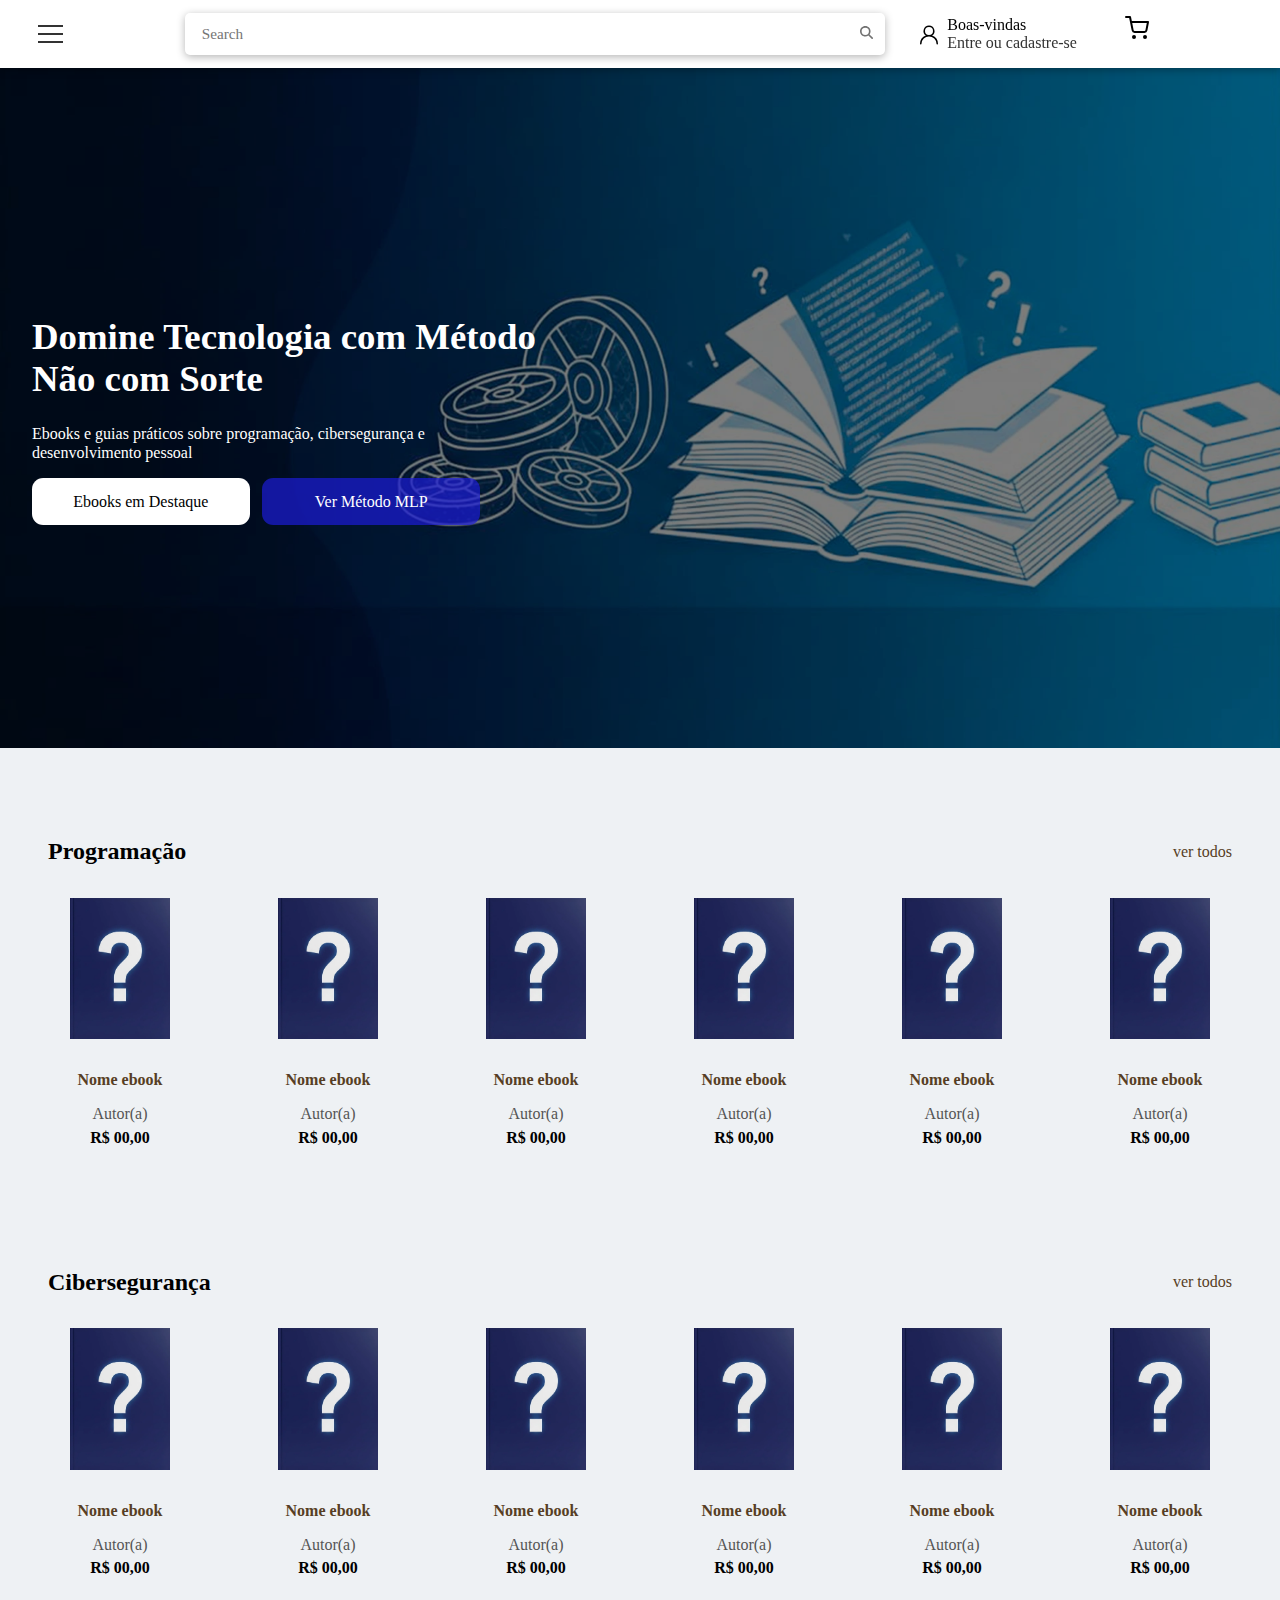
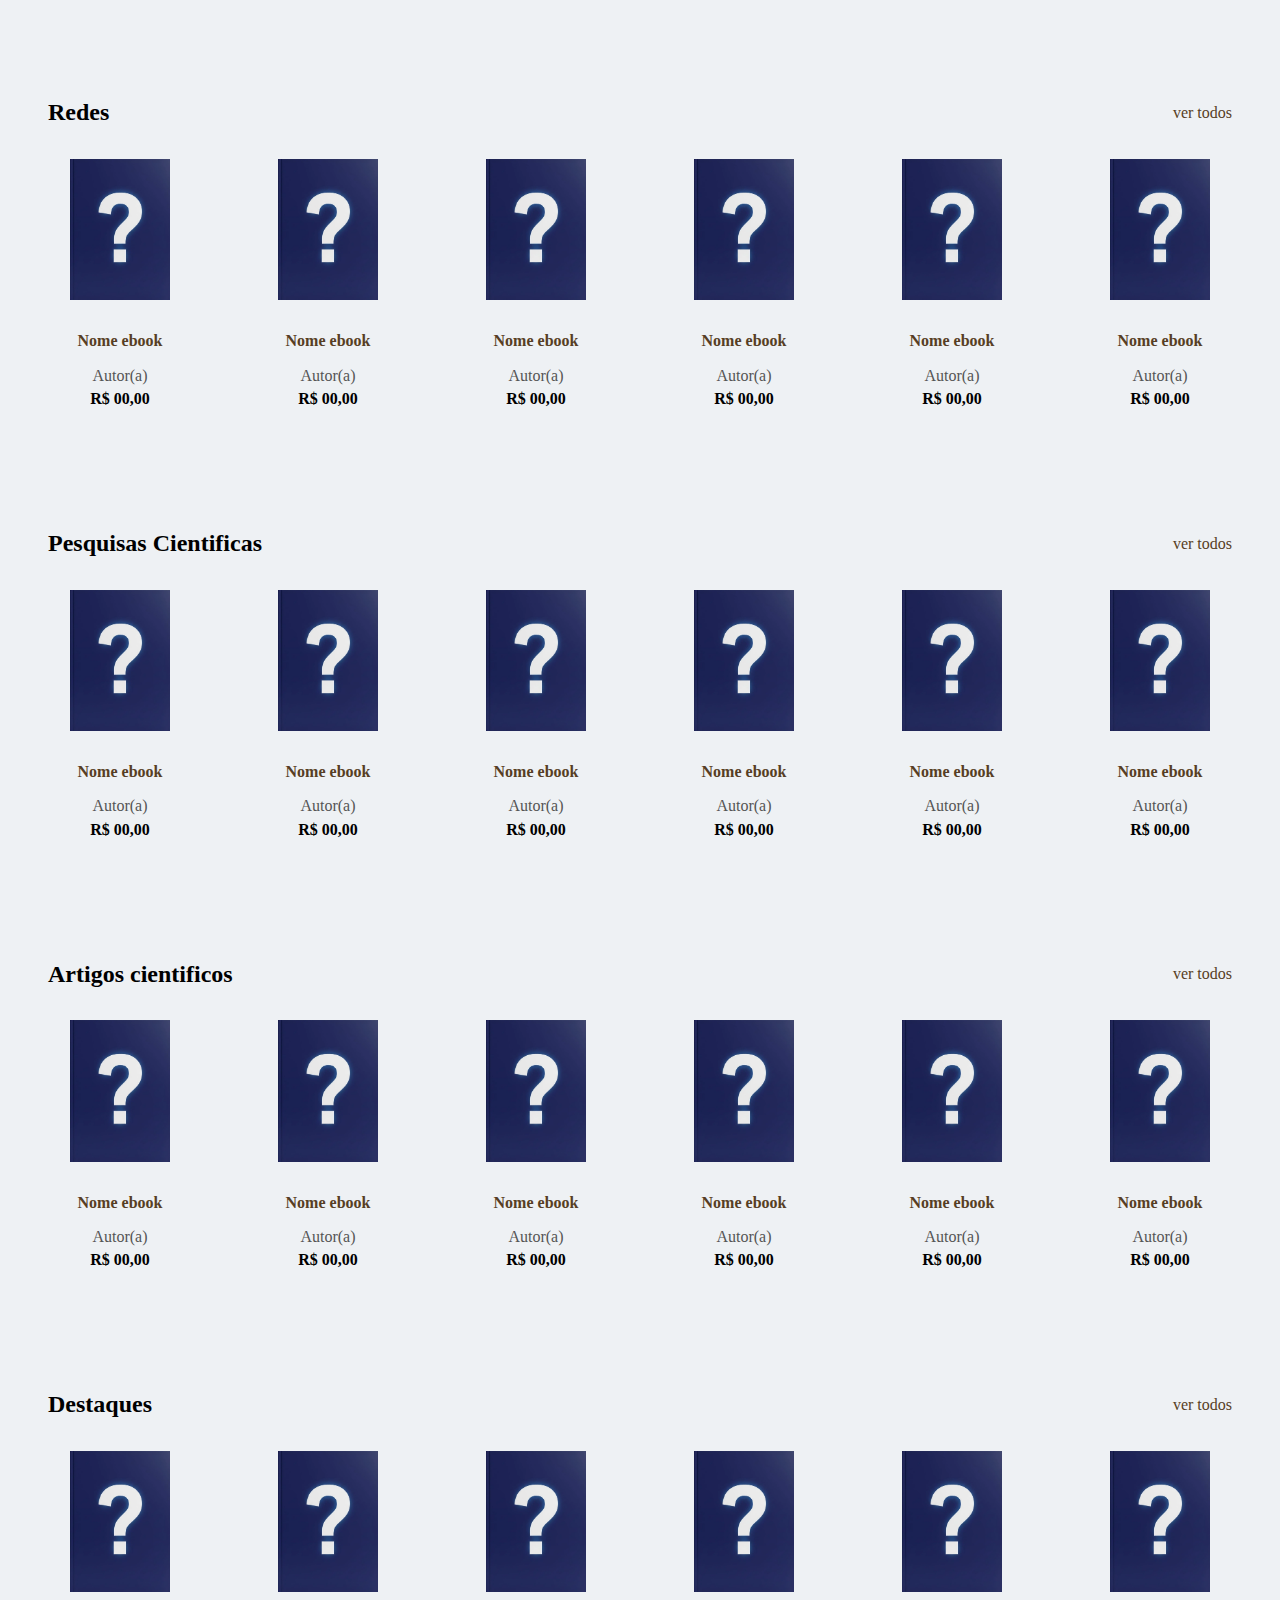
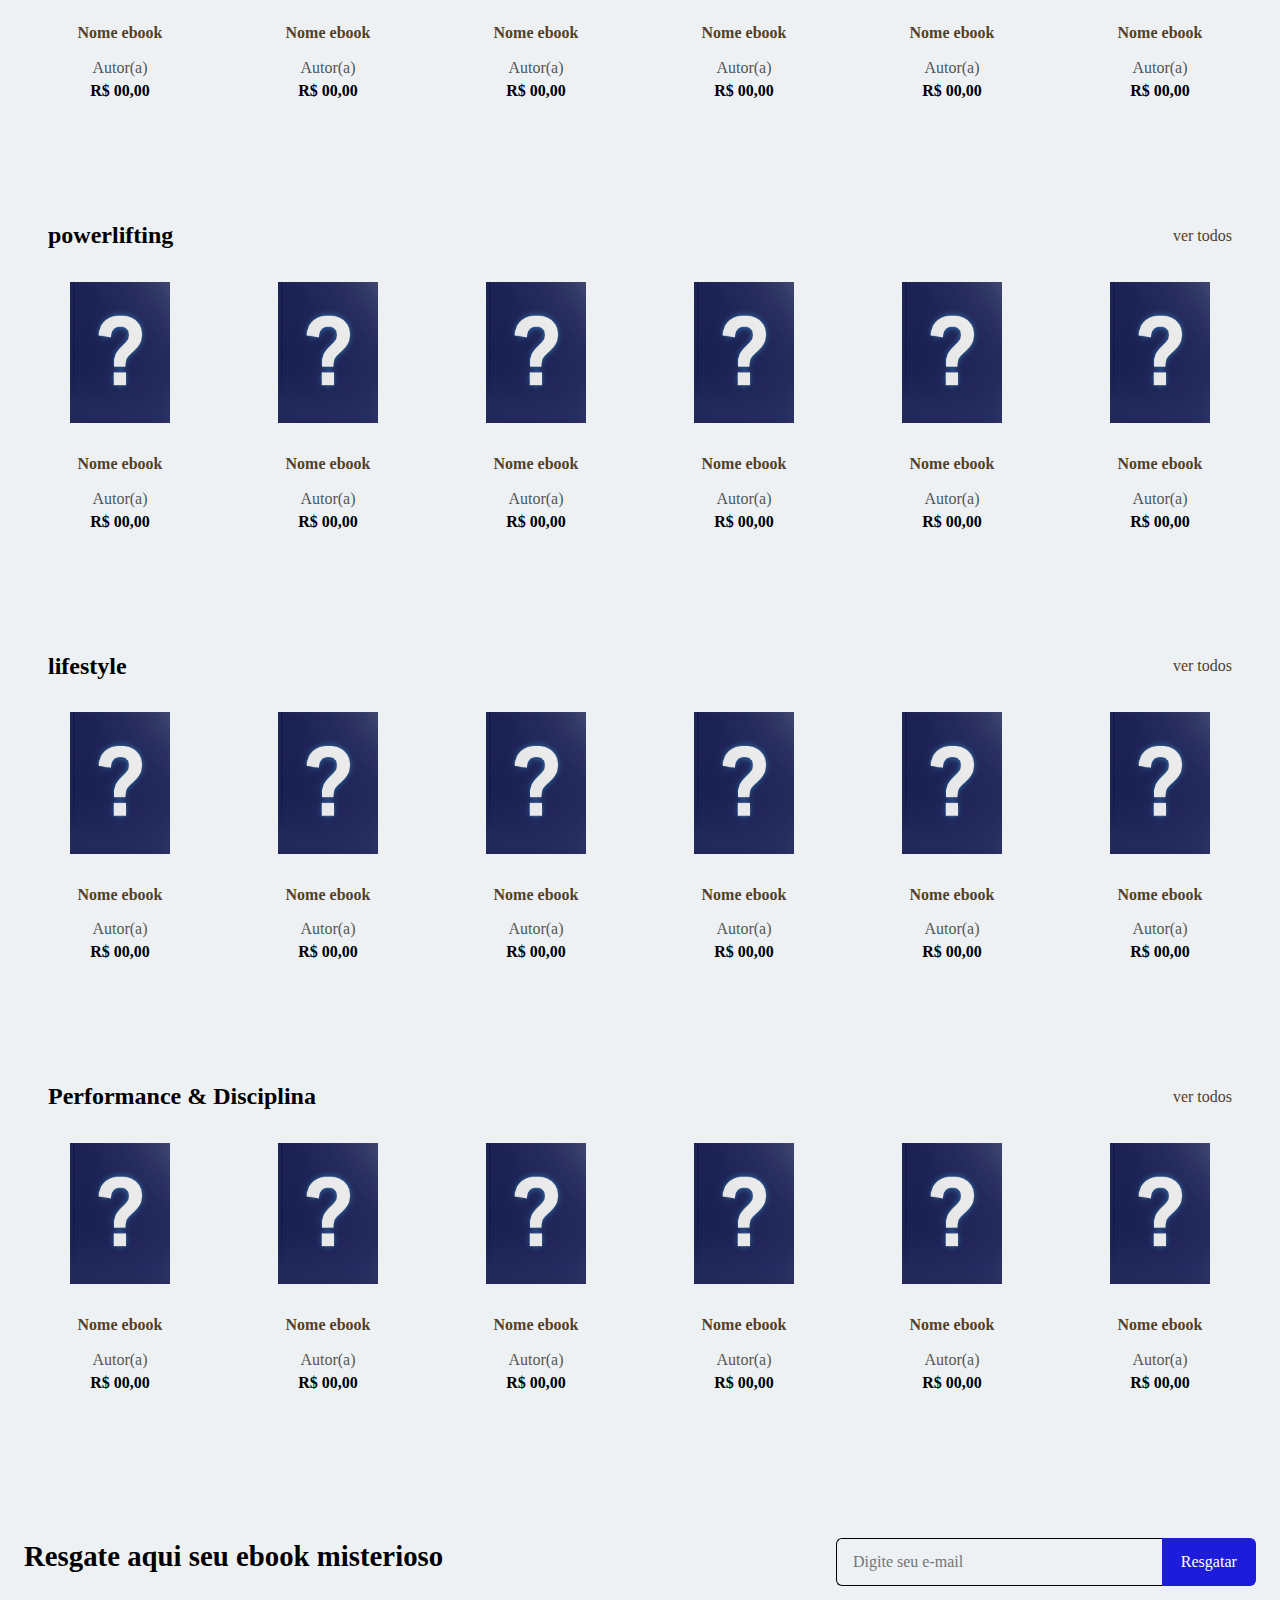
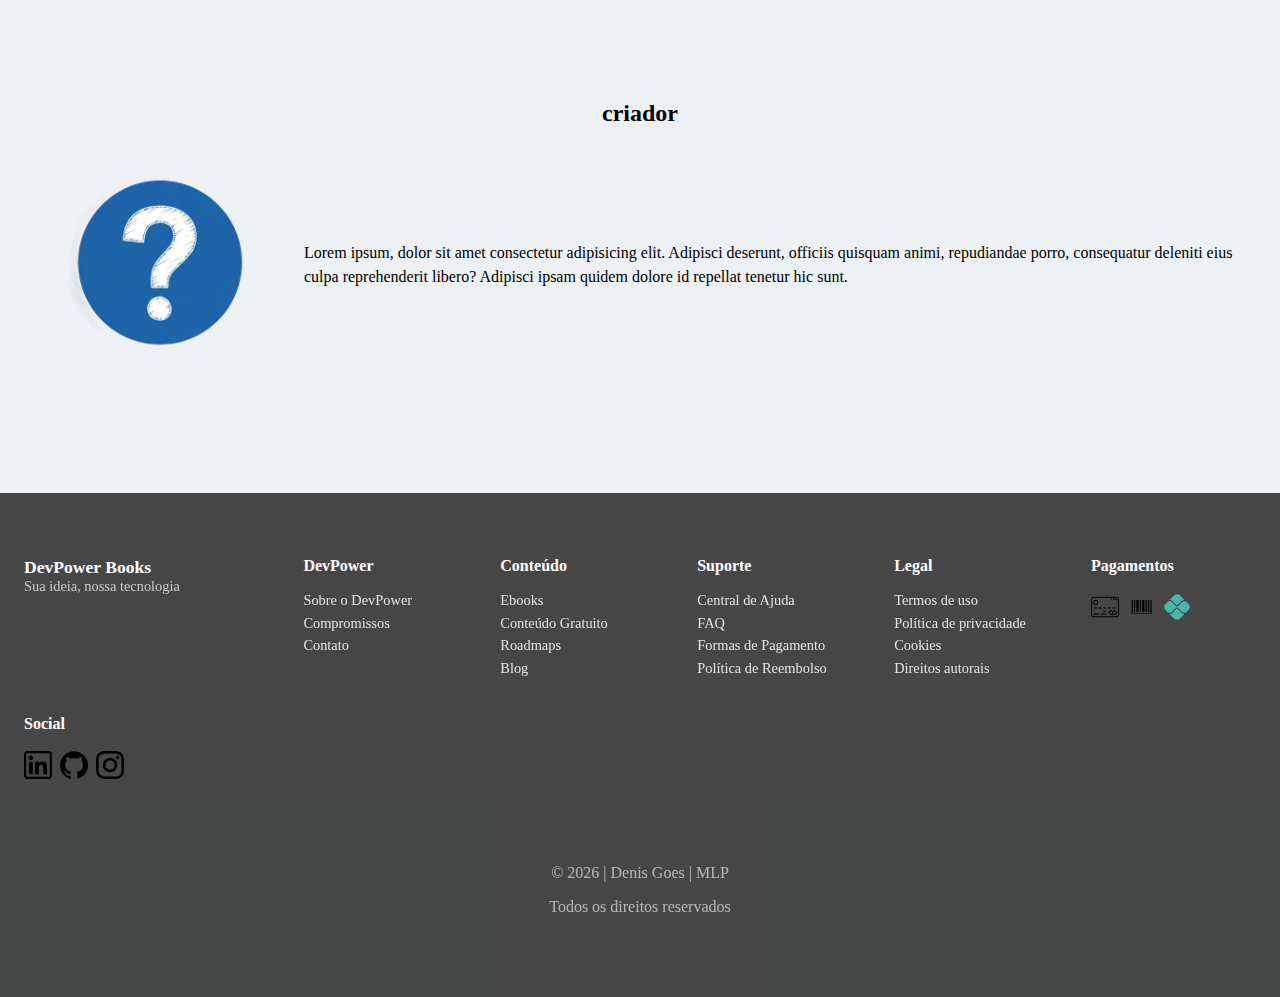
<file: index.html>
<!doctype html>
<html lang="pt-br">
  <head>
    <meta charset="UTF-8" />
    <meta name="viewport" content="width=device-width, initial-scale=1.0" />
    <title>Denis Goes | MLP</title>
    <link rel="stylesheet" href="/src/css/reset.css" />
    <link rel="stylesheet" href="/src/css/root.css" />
    <link rel="stylesheet" href="/src/css/base.css" />
    <link rel="stylesheet" href="/src/css/layout.css" />
    <link rel="stylesheet" href="/src/css/components/inputs.css" />
    <link rel="stylesheet" href="/src/css/components/menu.css" />
    <link rel="shortcut icon" href="/src/img/favi.ico" type="image/x-icon" />
  </head>
  <body>
    <header>
      <nav class="navegation-contain">
        <div class="left">
          <!-- Menu hamburguer From Uiverse.io by ahmedyasserdev -->
          <input id="burger-checkbox" type="checkbox" />
          <label class="burger" for="burger-checkbox">
            <span></span>
            <span></span>
            <span></span>
          </label>

          <!-- <img class="img-logo" src="src/img/logo.webp" alt=""> -->
        </div>
        <!-- From Uiverse.io by Shaidend -->
        <div class="center-group">
          <div class="InputContainer">
            <input
              placeholder="Search"
              id="input-pesquisa"
              class="input-pesquisa"
              name="text"
              type="text"
            />
            <label class="labelforsearch" for="input">
              <svg class="searchIcon" viewBox="0 0 512 512">
                <path
                  d="M416 208c0 45.9-14.9 88.3-40 122.7L502.6 457.4c12.5 12.5 12.5 32.8 0 45.3s-32.8 12.5-45.3 0L330.7 376c-34.4 25.2-76.8 40-122.7 40C93.1 416 0 322.9 0 208S93.1 0 208 0S416 93.1 416 208zM208 352a144 144 0 1 0 0-288 144 144 0 1 0 0 288z"
                ></path>
              </svg>
            </label>
          </div>
          <div class="right">
            <div class="button-container">
              <button class="button-search">
                <svg
                  xmlns="http://www.w3.org/2000/svg"
                  width="1em"
                  height="1em"
                  aria-hidden="true"
                  viewbox="0 0 24 24"
                  stroke-width="2"
                  fill="none"
                  stroke="currentColor"
                  class="icon"
                >
                  <path
                    d="M21 21l-6-6m2-5a7 7 0 11-14 0 7 7 0 0114 0z"
                    stroke-linejoin="round"
                    stroke-linecap="round"
                  ></path>
                </svg>
              </button>
              <button class="button-profile">
                <svg
                  xmlns="http://www.w3.org/2000/svg"
                  width="1em"
                  height="1em"
                  viewbox="0 0 24 24"
                  stroke-width="0"
                  fill="currentColor"
                  stroke="currentColor"
                  class="icon"
                >
                  <path
                    d="M12 2.5a5.5 5.5 0 0 1 3.096 10.047 9.005 9.005 0 0 1 5.9 8.181.75.75 0 1 1-1.499.044 7.5 7.5 0 0 0-14.993 0 .75.75 0 0 1-1.5-.045 9.005 9.005 0 0 1 5.9-8.18A5.5 5.5 0 0 1 12 2.5ZM8 8a4 4 0 1 0 8 0 4 4 0 0 0-8 0Z"
                  ></path>
                </svg>

                <div class="user-info">
                  <span>Boas-vindas</span>
                  <a href="/src/pages/login.html">Entre ou cadastre-se</a>
                </div>
              </button>
              <a href="/src/pages/carrinho.html">
                <button class="button-cart">
                  <svg
                    xmlns="http://www.w3.org/2000/svg"
                    width="1em"
                    height="1em"
                    stroke-linejoin="round"
                    stroke-linecap="round"
                    viewbox="0 0 24 24"
                    stroke-width="2"
                    fill="none"
                    stroke="currentColor"
                    class="icon"
                  >
                    <circle r="1" cy="21" cx="9"></circle>
                    <circle r="1" cy="21" cx="20"></circle>
                    <path
                      d="M1 1h4l2.68 13.39a2 2 0 0 0 2 1.61h9.72a2 2 0 0 0 2-1.61L23 6H6"
                    ></path>
                  </svg>
                </button>
              </a>
              <!-- From Uiverse.io by sudhucodes -->
            </div>
          </div>
        </div>
      </nav>
    </header>
    <main>
      <section class="hero-section">
        <picture>
          <source
            srcset="/src/img/hero-banner-desktop.webp"
            media="(min-width: 1025px)"
          />
          <source
            srcset="/src/img/hero-banner-tablet.webp"
            media="(min-width: 768px) and (max-width: 1024px)"
          />
          <img src="/src/img/hero-banner-mobile.webp" alt="Banner Hero" />
        </picture>

        <div class="contain-hero">
          <h1>
            Domine Tecnologia com Método <br />
            Não com Sorte
          </h1>
          <p>
            Ebooks e guias práticos sobre programação, cibersegurança e
            desenvolvimento pessoal
          </p>
          <div class="container-button">
            <button class="btn-contain-hero-um">Ebooks em Destaque</button>
            <button class="btn-contain-hero-dois">Ver Método MLP</button>
          </div>
        </div>
      </section>

      <section class="programacao-books" id="">
        <div class="header-books">
          <h2>Programação</h2>
          <a class="ver-todos" href="/src/pages/programacao.html">ver todos</a>
        </div>

        <div class="contain-ebooks">
          <!-- Card do ebook -->
          <div class="ebook-card">
            <!-- capa do livro -->
            <a href="/src/pages/ebook.html">
              <img
                class="ebooks-img"
                src="/src/img/ebook-misterioso.webp"
                alt="Capa do ebook"
              />
            </a>

            <div class="description-books">
              <a href="/src/pages/ebook.html" class="ebook-title">
                <h3>Nome ebook</h3>
              </a>
              <a href="/src/pages/autor.html" class="ebook-autor">Autor(a)</a>
              <p class="ebook-preco">R$ 00,00</p>
            </div>
          </div>
          <div class="ebook-card">
            <!-- capa do livro -->
            <a href="/src/pages/ebook.html">
              <img
                class="ebooks-img"
                src="/src/img/ebook-misterioso.webp"
                alt="Capa do ebook"
              />
            </a>
            <div class="description-books">
              <a href="/src/pages/ebook.html" class="ebook-title">
                <h3>Nome ebook</h3>
              </a>
              <a href="/src/pages/autor.html" class="ebook-autor">Autor(a)</a>
              <p class="ebook-preco">R$ 00,00</p>
            </div>
          </div>
          <div class="ebook-card">
            <!-- capa do livro -->
            <a href="/src/pages/ebook.html">
              <img
                class="ebooks-img"
                src="/src/img/ebook-misterioso.webp"
                alt="Capa do ebook"
              />
            </a>

            <div class="description-books">
              <a href="/src/pages/ebook.html" class="ebook-title">
                <h3>Nome ebook</h3>
              </a>
              <a href="/src/pages/autor.html" class="ebook-autor">Autor(a)</a>
              <p class="ebook-preco">R$ 00,00</p>
            </div>
          </div>
          <div class="ebook-card">
            <!-- capa do livro -->
            <a href="/src/pages/ebook.html">
              <img
                class="ebooks-img"
                src="/src/img/ebook-misterioso.webp"
                alt="Capa do ebook"
              />
            </a>

            <div class="description-books">
              <a href="/src/pages/ebook.html" class="ebook-title">
                <h3>Nome ebook</h3>
              </a>
              <a href="/src/pages/autor.html" class="ebook-autor">Autor(a)</a>
              <p class="ebook-preco">R$ 00,00</p>
            </div>
          </div>
          <div class="ebook-card">
            <!-- capa do livro -->
            <a href="/src/pages/ebook.html">
              <img
                class="ebooks-img"
                src="/src/img/ebook-misterioso.webp"
                alt="Capa do ebook"
              />
            </a>

            <div class="description-books">
              <a href="/src/pages/ebook.html" class="ebook-title">
                <h3>Nome ebook</h3>
              </a>
              <a href="/src/pages/autor.html" class="ebook-autor">Autor(a)</a>
              <p class="ebook-preco">R$ 00,00</p>
            </div>
          </div>
          <div class="ebook-card">
            <!-- capa do livro -->
            <a href="/src/pages/ebook.html">
              <img
                class="ebooks-img"
                src="/src/img/ebook-misterioso.webp"
                alt="Capa do ebook"
              />
            </a>

            <div class="description-books">
              <a href="/src/pages/ebook.html" class="ebook-title">
                <h3>Nome ebook</h3>
              </a>
              <a href="/src/pages/autor.html" class="ebook-autor">Autor(a)</a>
              <p class="ebook-preco">R$ 00,00</p>
            </div>
          </div>
        </div>
      </section>

      <section class="ciberseguranca-books secao" id="Programacao">
        <div class="header-books">
          <h2>Cibersegurança</h2>
          <a class="ver-todos" href="">ver todos</a>
        </div>

        <div class="contain-ebooks">
          <!-- Card do ebook -->
          <div class="ebook-card">
            <!-- capa do livro -->
            <a href="/src/pages/ebook.html">
              <img
                class="ebooks-img"
                src="/src/img/ebook-misterioso.webp"
                alt="Capa do ebook"
              />
            </a>

            <div class="description-books">
              <a href="/src/pages/ebook.html" class="ebook-title">
                <h3>Nome ebook</h3>
              </a>
              <a href="/src/pages/autor.html" class="ebook-autor">Autor(a)</a>
              <p class="ebook-preco">R$ 00,00</p>
            </div>
          </div>
          <div class="ebook-card">
            <!-- capa do livro -->
            <a href="/src/pages/ebook.html">
              <img
                class="ebooks-img"
                src="/src/img/ebook-misterioso.webp"
                alt="Capa do ebook"
              />
            </a>

            <div class="description-books">
              <a href="/src/pages/ebook.html" class="ebook-title">
                <h3>Nome ebook</h3>
              </a>
              <a href="/src/pages/autor.html" class="ebook-autor">Autor(a)</a>
              <p class="ebook-preco">R$ 00,00</p>
            </div>
          </div>
          <div class="ebook-card">
            <!-- capa do livro -->
            <a href="/src/pages/ebook.html">
              <img
                class="ebooks-img"
                src="/src/img/ebook-misterioso.webp"
                alt="Capa do ebook"
              />
            </a>

            <div class="description-books">
              <a href="/src/pages/ebook.html" class="ebook-title">
                <h3>Nome ebook</h3>
              </a>
              <a href="/src/pages/autor.html" class="ebook-autor">Autor(a)</a>
              <p class="ebook-preco">R$ 00,00</p>
            </div>
          </div>
          <div class="ebook-card">
            <!-- capa do livro -->
            <a href="/src/pages/ebook.html">
              <img
                class="ebooks-img"
                src="/src/img/ebook-misterioso.webp"
                alt="Capa do ebook"
              />
            </a>

            <div class="description-books">
              <a href="/src/pages/ebook.html" class="ebook-title">
                <h3>Nome ebook</h3>
              </a>
              <a href="/src/pages/autor.html" class="ebook-autor">Autor(a)</a>
              <p class="ebook-preco">R$ 00,00</p>
            </div>
          </div>
          <div class="ebook-card">
            <!-- capa do livro -->
            <a href="/src/pages/ebook.html">
              <img
                class="ebooks-img"
                src="/src/img/ebook-misterioso.webp"
                alt="Capa do ebook"
              />
            </a>

            <div class="description-books">
              <a href="/src/pages/ebook.html" class="ebook-title">
                <h3>Nome ebook</h3>
              </a>
              <a href="/src/pages/autor.html" class="ebook-autor">Autor(a)</a>
              <p class="ebook-preco">R$ 00,00</p>
            </div>
          </div>
          <div class="ebook-card">
            <!-- capa do livro -->
            <a href="/src/pages/ebook.html">
              <img
                class="ebooks-img"
                src="/src/img/ebook-misterioso.webp"
                alt="Capa do ebook"
              />
            </a>

            <div class="description-books">
              <a href="/src/pages/ebook.html" class="ebook-title">
                <h3>Nome ebook</h3>
              </a>
              <a href="/src/pages/autor.html" class="ebook-autor">Autor(a)</a>
              <p class="ebook-preco">R$ 00,00</p>
            </div>
          </div>
        </div>
      </section>

      <section class="redes-books secao" id="powerlifting">
        <div class="header-books">
          <h2>Redes</h2>
          <a class="ver-todos" href="">ver todos</a>
        </div>

        <div class="contain-ebooks">
          <!-- Card do ebook -->
          <div class="ebook-card">
            <!-- capa do livro -->
            <a href="/src/pages/ebook.html">
              <img
                class="ebooks-img"
                src="/src/img/ebook-misterioso.webp"
                alt="Capa do ebook"
              />
            </a>

            <div class="description-books">
              <a href="/src/pages/ebook.html" class="ebook-title">
                <h3>Nome ebook</h3>
              </a>
              <a href="/src/pages/autor.html" class="ebook-autor">Autor(a)</a>
              <p class="ebook-preco">R$ 00,00</p>
            </div>
          </div>
          <div class="ebook-card">
            <!-- capa do livro -->
            <a href="/src/pages/ebook.html">
              <img
                class="ebooks-img"
                src="/src/img/ebook-misterioso.webp"
                alt="Capa do ebook"
              />
            </a>

            <div class="description-books">
              <a href="/src/pages/ebook.html" class="ebook-title">
                <h3>Nome ebook</h3>
              </a>
              <a href="/src/pages/autor.html" class="ebook-autor">Autor(a)</a>
              <p class="ebook-preco">R$ 00,00</p>
            </div>
          </div>
          <div class="ebook-card">
            <!-- capa do livro -->
            <a href="/src/pages/ebook.html">
              <img
                class="ebooks-img"
                src="/src/img/ebook-misterioso.webp"
                alt="Capa do ebook"
              />
            </a>

            <div class="description-books">
              <a href="/src/pages/ebook.html" class="ebook-title">
                <h3>Nome ebook</h3>
              </a>
              <a href="/src/pages/autor.html" class="ebook-autor">Autor(a)</a>
              <p class="ebook-preco">R$ 00,00</p>
            </div>
          </div>
          <div class="ebook-card">
            <!-- capa do livro -->
            <a href="/src/pages/ebook.html">
              <img
                class="ebooks-img"
                src="/src/img/ebook-misterioso.webp"
                alt="Capa do ebook"
              />
            </a>

            <div class="description-books">
              <a href="/src/pages/ebook.html" class="ebook-title">
                <h3>Nome ebook</h3>
              </a>
              <a href="/src/pages/autor.html" class="ebook-autor">Autor(a)</a>
              <p class="ebook-preco">R$ 00,00</p>
            </div>
          </div>
          <div class="ebook-card">
            <!-- capa do livro -->
            <a href="/src/pages/ebook.html">
              <img
                class="ebooks-img"
                src="/src/img/ebook-misterioso.webp"
                alt="Capa do ebook"
              />
            </a>

            <div class="description-books">
              <a href="/src/pages/ebook.html" class="ebook-title">
                <h3>Nome ebook</h3>
              </a>
              <a href="/src/pages/autor.html" class="ebook-autor">Autor(a)</a>
              <p class="ebook-preco">R$ 00,00</p>
            </div>
          </div>
          <div class="ebook-card">
            <!-- capa do livro -->
            <a href="/src/pages/ebook.html">
              <img
                class="ebooks-img"
                src="/src/img/ebook-misterioso.webp"
                alt="Capa do ebook"
              />
            </a>

            <div class="description-books">
              <a href="/src/pages/ebook.html" class="ebook-title">
                <h3>Nome ebook</h3>
              </a>
              <a href="/src/pages/autor.html" class="ebook-autor">Autor(a)</a>
              <p class="ebook-preco">R$ 00,00</p>
            </div>
          </div>
        </div>
      </section>

      <section class="pesquisas-books secao" id="lifestyle">
        <div class="header-books">
          <h2>Pesquisas Cientificas</h2>
          <a class="ver-todos" href="">ver todos</a>
        </div>

        <div class="contain-ebooks">
          <!-- Card do ebook -->
          <div class="ebook-card">
            <!-- capa do livro -->
            <a href="/src/pages/ebook.html">
              <img
                class="ebooks-img"
                src="/src/img/ebook-misterioso.webp"
                alt="Capa do ebook"
              />
            </a>

            <div class="description-books">
              <a href="/src/pages/ebook.html" class="ebook-title">
                <h3>Nome ebook</h3>
              </a>
              <a href="/src/pages/autor.html" class="ebook-autor">Autor(a)</a>
              <p class="ebook-preco">R$ 00,00</p>
            </div>
          </div>
          <div class="ebook-card">
            <!-- capa do livro -->
            <a href="/src/pages/ebook.html">
              <img
                class="ebooks-img"
                src="/src/img/ebook-misterioso.webp"
                alt="Capa do ebook"
              />
            </a>

            <div class="description-books">
              <a href="/src/pages/ebook.html" class="ebook-title">
                <h3>Nome ebook</h3>
              </a>
              <a href="/src/pages/autor.html" class="ebook-autor">Autor(a)</a>
              <p class="ebook-preco">R$ 00,00</p>
            </div>
          </div>
          <div class="ebook-card">
            <!-- capa do livro -->
            <a href="/src/pages/ebook.html">
              <img
                class="ebooks-img"
                src="/src/img/ebook-misterioso.webp"
                alt="Capa do ebook"
              />
            </a>

            <div class="description-books">
              <a href="/src/pages/ebook.html" class="ebook-title">
                <h3>Nome ebook</h3>
              </a>
              <a href="/src/pages/autor.html" class="ebook-autor">Autor(a)</a>
              <p class="ebook-preco">R$ 00,00</p>
            </div>
          </div>
          <div class="ebook-card">
            <!-- capa do livro -->
            <a href="/src/pages/ebook.html">
              <img
                class="ebooks-img"
                src="/src/img/ebook-misterioso.webp"
                alt="Capa do ebook"
              />
            </a>

            <div class="description-books">
              <a href="/src/pages/ebook.html" class="ebook-title">
                <h3>Nome ebook</h3>
              </a>
              <a href="/src/pages/autor.html" class="ebook-autor">Autor(a)</a>
              <p class="ebook-preco">R$ 00,00</p>
            </div>
          </div>
          <div class="ebook-card">
            <!-- capa do livro -->
            <a href="/src/pages/ebook.html">
              <img
                class="ebooks-img"
                src="/src/img/ebook-misterioso.webp"
                alt="Capa do ebook"
              />
            </a>

            <div class="description-books">
              <a href="/src/pages/ebook.html" class="ebook-title">
                <h3>Nome ebook</h3>
              </a>
              <a href="/src/pages/autor.html" class="ebook-autor">Autor(a)</a>
              <p class="ebook-preco">R$ 00,00</p>
            </div>
          </div>
          <div class="ebook-card">
            <!-- capa do livro -->
            <a href="/src/pages/ebook.html">
              <img
                class="ebooks-img"
                src="/src/img/ebook-misterioso.webp"
                alt="Capa do ebook"
              />
            </a>

            <div class="description-books">
              <a href="/src/pages/ebook.html" class="ebook-title">
                <h3>Nome ebook</h3>
              </a>
              <a href="/src/pages/autor.html" class="ebook-autor">Autor(a)</a>
              <p class="ebook-preco">R$ 00,00</p>
            </div>
          </div>
        </div>
      </section>

      <section class="artigos-books secao" id="pesquisas-artigos">
        <div class="header-books">
          <h2>Artigos cientificos</h2>
          <a class="ver-todos" href="">ver todos</a>
        </div>

        <div class="contain-ebooks">
          <!-- Card do ebook -->
          <div class="ebook-card">
            <!-- capa do livro -->
            <a href="/src/pages/ebook.html">
              <img
                class="ebooks-img"
                src="/src/img/ebook-misterioso.webp"
                alt="Capa do ebook"
              />
            </a>

            <div class="description-books">
              <a href="/src/pages/ebook.html" class="ebook-title">
                <h3>Nome ebook</h3>
              </a>
              <a href="/src/pages/autor.html" class="ebook-autor">Autor(a)</a>
              <p class="ebook-preco">R$ 00,00</p>
            </div>
          </div>
          <div class="ebook-card">
            <!-- capa do livro -->
            <a href="/src/pages/ebook.html">
              <img
                class="ebooks-img"
                src="/src/img/ebook-misterioso.webp"
                alt="Capa do ebook"
              />
            </a>

            <div class="description-books">
              <a href="/src/pages/ebook.html" class="ebook-title">
                <h3>Nome ebook</h3>
              </a>
              <a href="/src/pages/autor.html" class="ebook-autor">Autor(a)</a>
              <p class="ebook-preco">R$ 00,00</p>
            </div>
          </div>
          <div class="ebook-card">
            <!-- capa do livro -->
            <a href="/src/pages/ebook.html">
              <img
                class="ebooks-img"
                src="/src/img/ebook-misterioso.webp"
                alt="Capa do ebook"
              />
            </a>

            <div class="description-books">
              <a href="/src/pages/ebook.html" class="ebook-title">
                <h3>Nome ebook</h3>
              </a>
              <a href="/src/pages/autor.html" class="ebook-autor">Autor(a)</a>
              <p class="ebook-preco">R$ 00,00</p>
            </div>
          </div>
          <div class="ebook-card">
            <!-- capa do livro -->
            <a href="/src/pages/ebook.html">
              <img
                class="ebooks-img"
                src="/src/img/ebook-misterioso.webp"
                alt="Capa do ebook"
              />
            </a>

            <div class="description-books">
              <a href="/src/pages/ebook.html" class="ebook-title">
                <h3>Nome ebook</h3>
              </a>
              <a href="/src/pages/autor.html" class="ebook-autor">Autor(a)</a>
              <p class="ebook-preco">R$ 00,00</p>
            </div>
          </div>
          <div class="ebook-card">
            <!-- capa do livro -->
            <a href="/src/pages/ebook.html">
              <img
                class="ebooks-img"
                src="/src/img/ebook-misterioso.webp"
                alt="Capa do ebook"
              />
            </a>

            <div class="description-books">
              <a href="/src/pages/ebook.html" class="ebook-title">
                <h3>Nome ebook</h3>
              </a>
              <a href="/src/pages/autor.html" class="ebook-autor">Autor(a)</a>
              <p class="ebook-preco">R$ 00,00</p>
            </div>
          </div>
          <div class="ebook-card">
            <!-- capa do livro -->
            <a href="/src/pages/ebook.html">
              <img
                class="ebooks-img"
                src="/src/img/ebook-misterioso.webp"
                alt="Capa do ebook"
              />
            </a>

            <div class="description-books">
              <a href="/src/pages/ebook.html" class="ebook-title">
                <h3>Nome ebook</h3>
              </a>
              <a href="/src/pages/autor.html" class="ebook-autor">Autor(a)</a>
              <p class="ebook-preco">R$ 00,00</p>
            </div>
          </div>
        </div>
      </section>
      <section class="destaques-books">
        <div class="header-books">
          <h2>Destaques</h2>
          <a class="ver-todos" href="">ver todos</a>
        </div>

        <div class="contain-ebooks">
          <!-- Card do ebook -->
          <div class="ebook-card">
            <!-- capa do livro -->
            <a href="/src/pages/ebook.html">
              <img
                class="ebooks-img"
                src="/src/img/ebook-misterioso.webp"
                alt="Capa do ebook"
              />
            </a>

            <div class="description-books">
              <a href="/src/pages/ebook.html" class="ebook-title">
                <h3>Nome ebook</h3>
              </a>
              <a href="/src/pages/autor.html" class="ebook-autor">Autor(a)</a>
              <p class="ebook-preco">R$ 00,00</p>
            </div>
          </div>
          <div class="ebook-card">
            <!-- capa do livro -->
            <a href="/src/pages/ebook.html">
              <img
                class="ebooks-img"
                src="/src/img/ebook-misterioso.webp"
                alt="Capa do ebook"
              />
            </a>

            <div class="description-books">
              <a href="/src/pages/ebook.html" class="ebook-title">
                <h3>Nome ebook</h3>
              </a>
              <a href="/src/pages/autor.html" class="ebook-autor">Autor(a)</a>
              <p class="ebook-preco">R$ 00,00</p>
            </div>
          </div>
          <div class="ebook-card">
            <!-- capa do livro -->
            <a href="/src/pages/ebook.html">
              <img
                class="ebooks-img"
                src="/src/img/ebook-misterioso.webp"
                alt="Capa do ebook"
              />
            </a>

            <div class="description-books">
              <a href="/src/pages/ebook.html" class="ebook-title">
                <h3>Nome ebook</h3>
              </a>
              <a href="/src/pages/autor.html" class="ebook-autor">Autor(a)</a>
              <p class="ebook-preco">R$ 00,00</p>
            </div>
          </div>
          <div class="ebook-card">
            <!-- capa do livro -->
            <a href="/src/pages/ebook.html">
              <img
                class="ebooks-img"
                src="/src/img/ebook-misterioso.webp"
                alt="Capa do ebook"
              />
            </a>

            <div class="description-books">
              <a href="/src/pages/ebook.html" class="ebook-title">
                <h3>Nome ebook</h3>
              </a>
              <a href="/src/pages/autor.html" class="ebook-autor">Autor(a)</a>
              <p class="ebook-preco">R$ 00,00</p>
            </div>
          </div>
          <div class="ebook-card">
            <!-- capa do livro -->
            <a href="/src/pages/ebook.html">
              <img
                class="ebooks-img"
                src="/src/img/ebook-misterioso.webp"
                alt="Capa do ebook"
              />
            </a>

            <div class="description-books">
              <a href="/src/pages/ebook.html" class="ebook-title">
                <h3>Nome ebook</h3>
              </a>
              <a href="/src/pages/autor.html" class="ebook-autor">Autor(a)</a>
              <p class="ebook-preco">R$ 00,00</p>
            </div>
          </div>
          <div class="ebook-card">
            <!-- capa do livro -->
            <a href="/src/pages/ebook.html">
              <img
                class="ebooks-img"
                src="/src/img/ebook-misterioso.webp"
                alt="Capa do ebook"
              />
            </a>

            <div class="description-books">
              <a href="/src/pages/ebook.html" class="ebook-title">
                <h3>Nome ebook</h3>
              </a>
              <a href="/src/pages/autor.html" class="ebook-autor">Autor(a)</a>
              <p class="ebook-preco">R$ 00,00</p>
            </div>
          </div>
        </div>
      </section>
      <section class="lifestyle-books">
        <div class="header-books">
          <h2>powerlifting</h2>
          <a class="ver-todos" href="">ver todos</a>
        </div>

        <div class="contain-ebooks">
          <!-- Card do ebook -->
          <div class="ebook-card">
            <!-- capa do livro -->
            <a href="/src/pages/ebook.html">
              <img
                class="ebooks-img"
                src="/src/img/ebook-misterioso.webp"
                alt="Capa do ebook"
              />
            </a>

            <div class="description-books">
              <a href="/src/pages/ebook.html" class="ebook-title">
                <h3>Nome ebook</h3>
              </a>
              <a href="/src/pages/autor.html" class="ebook-autor">Autor(a)</a>
              <p class="ebook-preco">R$ 00,00</p>
            </div>
          </div>
          <div class="ebook-card">
            <!-- capa do livro -->
            <a href="/src/pages/ebook.html">
              <img
                class="ebooks-img"
                src="/src/img/ebook-misterioso.webp"
                alt="Capa do ebook"
              />
            </a>

            <div class="description-books">
              <a href="/src/pages/ebook.html" class="ebook-title">
                <h3>Nome ebook</h3>
              </a>
              <a href="/src/pages/autor.html" class="ebook-autor">Autor(a)</a>
              <p class="ebook-preco">R$ 00,00</p>
            </div>
          </div>
          <div class="ebook-card">
            <!-- capa do livro -->
            <a href="/src/pages/ebook.html">
              <img
                class="ebooks-img"
                src="/src/img/ebook-misterioso.webp"
                alt="Capa do ebook"
              />
            </a>

            <div class="description-books">
              <a href="/src/pages/ebook.html" class="ebook-title">
                <h3>Nome ebook</h3>
              </a>
              <a href="/src/pages/autor.html" class="ebook-autor">Autor(a)</a>
              <p class="ebook-preco">R$ 00,00</p>
            </div>
          </div>
          <div class="ebook-card">
            <!-- capa do livro -->
            <a href="/src/pages/ebook.html">
              <img
                class="ebooks-img"
                src="/src/img/ebook-misterioso.webp"
                alt="Capa do ebook"
              />
            </a>

            <div class="description-books">
              <a href="/src/pages/ebook.html" class="ebook-title">
                <h3>Nome ebook</h3>
              </a>
              <a href="/src/pages/autor.html" class="ebook-autor">Autor(a)</a>
              <p class="ebook-preco">R$ 00,00</p>
            </div>
          </div>
          <div class="ebook-card">
            <!-- capa do livro -->
            <a href="/src/pages/ebook.html">
              <img
                class="ebooks-img"
                src="/src/img/ebook-misterioso.webp"
                alt="Capa do ebook"
              />
            </a>

            <div class="description-books">
              <a href="/src/pages/ebook.html" class="ebook-title">
                <h3>Nome ebook</h3>
              </a>
              <a href="/src/pages/autor.html" class="ebook-autor">Autor(a)</a>
              <p class="ebook-preco">R$ 00,00</p>
            </div>
          </div>
          <div class="ebook-card">
            <!-- capa do livro -->
            <a href="/src/pages/ebook.html">
              <img
                class="ebooks-img"
                src="/src/img/ebook-misterioso.webp"
                alt="Capa do ebook"
              />
            </a>

            <div class="description-books">
              <a href="/src/pages/ebook.html" class="ebook-title">
                <h3>Nome ebook</h3>
              </a>
              <a href="/src/pages/autor.html" class="ebook-autor">Autor(a)</a>
              <p class="ebook-preco">R$ 00,00</p>
            </div>
          </div>
        </div>
      </section>
      <section class="powerlifting-books">
        <div class="header-books">
          <h2>lifestyle</h2>
          <a class="ver-todos" href="">ver todos</a>
        </div>

        <div class="contain-ebooks">
          <!-- Card do ebook -->
          <div class="ebook-card">
            <!-- capa do livro -->
            <a href="/src/pages/ebook.html">
              <img
                class="ebooks-img"
                src="/src/img/ebook-misterioso.webp"
                alt="Capa do ebook"
              />
            </a>

            <div class="description-books">
              <a href="/src/pages/ebook.html" class="ebook-title">
                <h3>Nome ebook</h3>
              </a>
              <a href="/src/pages/autor.html" class="ebook-autor">Autor(a)</a>
              <p class="ebook-preco">R$ 00,00</p>
            </div>
          </div>
          <div class="ebook-card">
            <!-- capa do livro -->
            <a href="/src/pages/ebook.html">
              <img
                class="ebooks-img"
                src="/src/img/ebook-misterioso.webp"
                alt="Capa do ebook"
              />
            </a>

            <div class="description-books">
              <a href="/src/pages/ebook.html" class="ebook-title">
                <h3>Nome ebook</h3>
              </a>
              <a href="/src/pages/autor.html" class="ebook-autor">Autor(a)</a>
              <p class="ebook-preco">R$ 00,00</p>
            </div>
          </div>
          <div class="ebook-card">
            <!-- capa do livro -->
            <a href="/src/pages/ebook.html">
              <img
                class="ebooks-img"
                src="/src/img/ebook-misterioso.webp"
                alt="Capa do ebook"
              />
            </a>

            <div class="description-books">
              <a href="/src/pages/ebook.html" class="ebook-title">
                <h3>Nome ebook</h3>
              </a>
              <a href="/src/pages/autor.html" class="ebook-autor">Autor(a)</a>
              <p class="ebook-preco">R$ 00,00</p>
            </div>
          </div>
          <div class="ebook-card">
            <!-- capa do livro -->
            <a href="/src/pages/ebook.html">
              <img
                class="ebooks-img"
                src="/src/img/ebook-misterioso.webp"
                alt="Capa do ebook"
              />
            </a>

            <div class="description-books">
              <a href="/src/pages/ebook.html" class="ebook-title">
                <h3>Nome ebook</h3>
              </a>
              <a href="/src/pages/autor.html" class="ebook-autor">Autor(a)</a>
              <p class="ebook-preco">R$ 00,00</p>
            </div>
          </div>
          <div class="ebook-card">
            <!-- capa do livro -->
            <a href="/src/pages/ebook.html">
              <img
                class="ebooks-img"
                src="/src/img/ebook-misterioso.webp"
                alt="Capa do ebook"
              />
            </a>

            <div class="description-books">
              <a href="/src/pages/ebook.html" class="ebook-title">
                <h3>Nome ebook</h3>
              </a>
              <a href="/src/pages/autor.html" class="ebook-autor">Autor(a)</a>
              <p class="ebook-preco">R$ 00,00</p>
            </div>
          </div>
          <div class="ebook-card">
            <!-- capa do livro -->
            <a href="/src/pages/ebook.html">
              <img
                class="ebooks-img"
                src="/src/img/ebook-misterioso.webp"
                alt="Capa do ebook"
              />
            </a>

            <div class="description-books">
              <a href="/src/pages/ebook.html" class="ebook-title">
                <h3>Nome ebook</h3>
              </a>
              <a href="/src/pages/autor.html" class="ebook-autor">Autor(a)</a>
              <p class="ebook-preco">R$ 00,00</p>
            </div>
          </div>
        </div>
      </section>
      <section class="performance_disciplina-books">
        <div class="header-books">
          <h2>Performance & Disciplina</h2>
          <a class="ver-todos" href="">ver todos</a>
        </div>

        <div class="contain-ebooks">
          <!-- Card do ebook -->
          <div class="ebook-card">
            <!-- capa do livro -->
            <a href="/src/pages/ebook.html">
              <img
                class="ebooks-img"
                src="/src/img/ebook-misterioso.webp"
                alt="Capa do ebook"
              />
            </a>

            <div class="description-books">
              <a href="/src/pages/ebook.html" class="ebook-title">
                <h3>Nome ebook</h3>
              </a>
              <a href="/src/pages/autor.html" class="ebook-autor">Autor(a)</a>
              <p class="ebook-preco">R$ 00,00</p>
            </div>
          </div>
          <div class="ebook-card">
            <!-- capa do livro -->
            <a href="/src/pages/ebook.html">
              <img
                class="ebooks-img"
                src="/src/img/ebook-misterioso.webp"
                alt="Capa do ebook"
              />
            </a>

            <div class="description-books">
              <a href="/src/pages/ebook.html" class="ebook-title">
                <h3>Nome ebook</h3>
              </a>
              <a href="/src/pages/autor.html" class="ebook-autor">Autor(a)</a>
              <p class="ebook-preco">R$ 00,00</p>
            </div>
          </div>
          <div class="ebook-card">
            <!-- capa do livro -->
            <a href="/src/pages/ebook.html">
              <img
                class="ebooks-img"
                src="/src/img/ebook-misterioso.webp"
                alt="Capa do ebook"
              />
            </a>

            <div class="description-books">
              <a href="/src/pages/ebook.html" class="ebook-title">
                <h3>Nome ebook</h3>
              </a>
              <a href="/src/pages/autor.html" class="ebook-autor">Autor(a)</a>
              <p class="ebook-preco">R$ 00,00</p>
            </div>
          </div>
          <div class="ebook-card">
            <!-- capa do livro -->
            <a href="/src/pages/ebook.html">
              <img
                class="ebooks-img"
                src="/src/img/ebook-misterioso.webp"
                alt="Capa do ebook"
              />
            </a>

            <div class="description-books">
              <a href="/src/pages/ebook.html" class="ebook-title">
                <h3>Nome ebook</h3>
              </a>
              <a href="/src/pages/autor.html" class="ebook-autor">Autor(a)</a>
              <p class="ebook-preco">R$ 00,00</p>
            </div>
          </div>
          <div class="ebook-card">
            <!-- capa do livro -->
            <a href="/src/pages/ebook.html">
              <img
                class="ebooks-img"
                src="/src/img/ebook-misterioso.webp"
                alt="Capa do ebook"
              />
            </a>

            <div class="description-books">
              <a href="/src/pages/ebook.html" class="ebook-title">
                <h3>Nome ebook</h3>
              </a>
              <a href="/src/pages/autor.html" class="ebook-autor">Autor(a)</a>
              <p class="ebook-preco">R$ 00,00</p>
            </div>
          </div>
          <div class="ebook-card">
            <!-- capa do livro -->
            <a href="/src/pages/ebook.html">
              <img
                class="ebooks-img"
                src="/src/img/ebook-misterioso.webp"
                alt="Capa do ebook"
              />
            </a>

            <div class="description-books">
              <a href="/src/pages/ebook.html" class="ebook-title">
                <h3>Nome ebook</h3>
              </a>
              <a href="/src/pages/autor.html" class="ebook-autor">Autor(a)</a>
              <p class="ebook-preco">R$ 00,00</p>
            </div>
          </div>
        </div>
      </section>

      <section class="ebook-misterioso">
        <h2>Resgate aqui seu ebook misterioso</h2>

        <form class="input-group">
          <input
            type="email"
            class="input-resgate"
            placeholder="Digite seu e-mail"
            autocomplete="off"
            required
          />
          <button class="button--submit" type="submit">Resgatar</button>
        </form>
      </section>

      <section class="criador" id="criador">
        <h2>criador</h2>
        <div class="contain-criador">
          <a href="/src/pages/autor.html">
            <img
              class="img-criador"
              src="src/img/criador-misterioso.webp"
              alt=""
            />
          </a>
          <p>
            Lorem ipsum, dolor sit amet consectetur adipisicing elit. Adipisci
            deserunt, officiis quisquam animi, repudiandae porro, consequatur
            deleniti eius culpa reprehenderit libero? Adipisci ipsam quidem
            dolore id repellat tenetur hic sunt.
          </p>
        </div>
      </section>

      <footer class="footer-devpower">
        <div class="brand-footer">
          <span class="brand-name">DevPower Books</span>
          <span class="brand-slogan">Sua ideia, nossa tecnologia</span>
        </div>

        <div class="footer-section">
          <input type="checkbox" id="devpower-toggle" />
          <label for="devpower-toggle" class="footer-title">DevPower</label>
          <div class="footer-content">
            <p>Sobre o DevPower</p>
            <p>Compromissos</p>
            <p>Contato</p>
          </div>
        </div>

        <div class="footer-section">
          <input type="checkbox" id="conteudo-toggle" />
          <label for="conteudo-toggle" class="footer-title">Conteúdo</label>
          <div class="footer-content">
            <p>Ebooks</p>
            <p>Conteúdo Gratuito</p>
            <p>Roadmaps</p>
            <p>Blog</p>
          </div>
        </div>

        <div class="footer-section">
          <input type="checkbox" id="suporte-toggle" />
          <label for="suporte-toggle" class="footer-title">Suporte</label>
          <div class="footer-content">
            <p>Central de Ajuda</p>
            <p>FAQ</p>
            <p>Formas de Pagamento</p>
            <p>Política de Reembolso</p>
          </div>
        </div>

        <div class="footer-section">
          <input type="checkbox" id="legal-toggle" />
          <label for="legal-toggle" class="footer-title">Legal</label>
          <div class="footer-content">
            <p>Termos de uso</p>
            <p>Política de privacidade</p>
            <p>Cookies</p>
            <p>Direitos autorais</p>
          </div>
        </div>

        <div class="footer-section">
          <input type="checkbox" id="pagamento-toggle" />
          <label for="pagamento-toggle" class="footer-title">Pagamentos</label>
          <div class="footer-content icons-footer">
            <img
              src="/src/img/iconeFormasPagamentos/icon-cartao.svg"
              alt="Pagamento"
            />
            <img
              src="/src/img/iconeFormasPagamentos/icon-codigo-barra.svg"
              alt="Pagamento"
            />
            <img
              src="/src/img/iconeFormasPagamentos/icon-pix.svg"
              alt="Pagamento"
            />
          </div>
        </div>

        <div class="footer-section">
          <input type="checkbox" id="social-toggle" />
          <label for="social-toggle" class="footer-title">Social</label>
          <div class="footer-content icons-footer">
            <a
              href="https://www.linkedin.com/in/denis-goes-9163993a9"
              target="_blank"
              rel="noopener noreferrer"
            >
              <img
                src="/src/img/iconesRedesSociais/icon-linkedin.svg"
                alt="LinkedIn"
              />
            </a>
            <a
              href="https://github.com/DenisGoes"
              target="_blank"
              rel="noopener noreferrer"
            >
              <img
                src="/src/img/iconesRedesSociais/icon-github.svg"
                alt="Github"
              />
            </a>
            <a
              href="https://www.instagram.com/dgoess__/"
              target="_blank"
              rel="noopener noreferrer"
            >
              <img
                src="/src/img/iconesRedesSociais/icon-instagram.svg"
                alt="Rede social"
              />
            </a>
          </div>
        </div>

        <div class="autoral-footer">
          <p>&copy; 2026 | Denis Goes | MLP</p>
          <p>Todos os direitos reservados</p>
        </div>
      </footer>
    </main>
  </body>
</html>
</file>
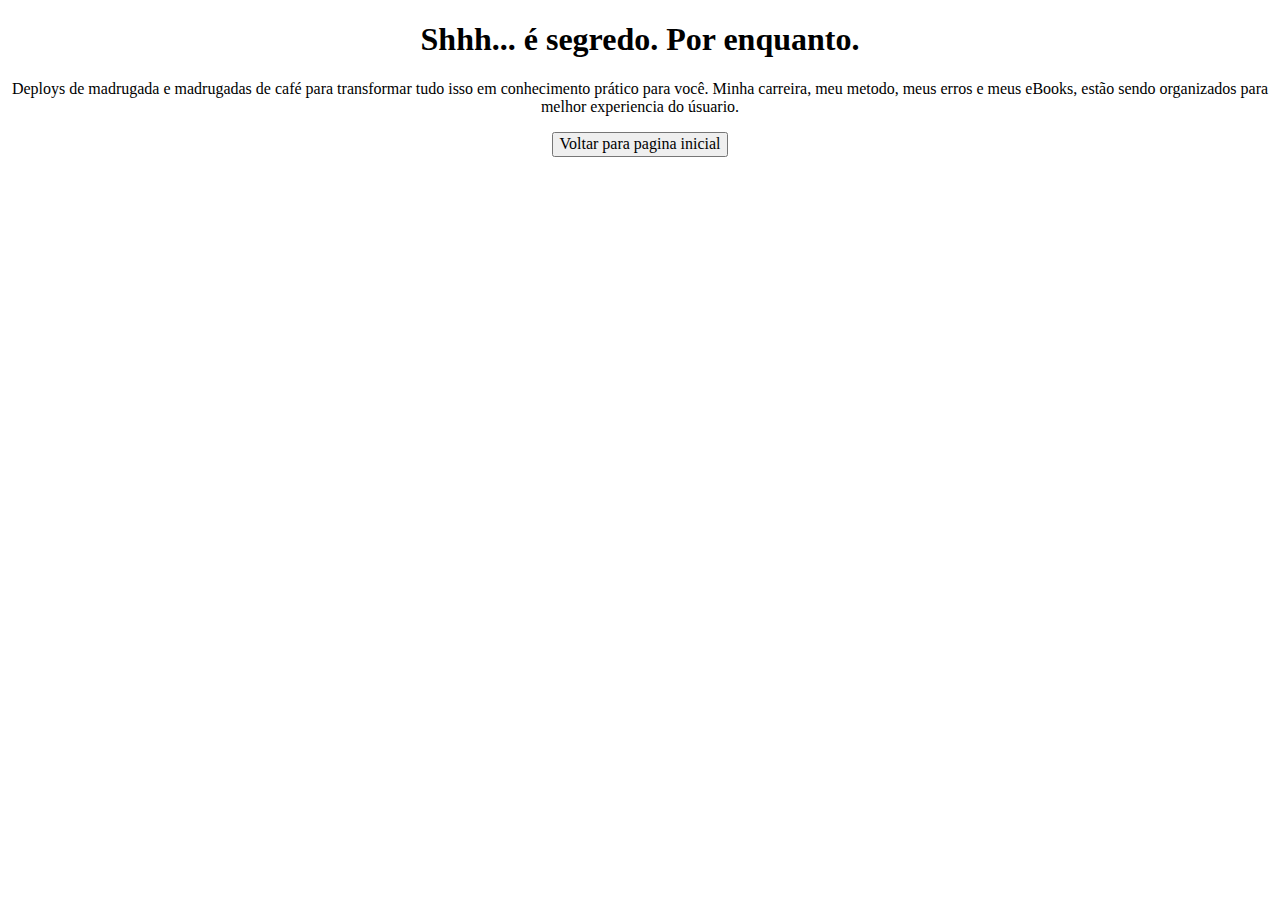
<file: src/pages/admin.html>
<!doctype html>
<html lang="pt-br">
  <head>
    <meta charset="UTF-8" />
    <meta name="viewport" content="width=device-width, initial-scale=1.0" />
    <title>Denis Goes | MLP</title>
    <link rel="stylesheet" href="../css/reset.css" />
    <link rel="shortcut icon" href="../img/favi.ico" type="image/x-icon" />
    <style>
      h1,
      p {
        text-align: center;
      }
      a {
        display: flex;
        justify-content: center;
      }
    </style>
  </head>
  <body>
    <h1>Shhh... é segredo. Por enquanto.</h1>

    <p>
      Deploys de madrugada e madrugadas de café para transformar tudo isso em
      conhecimento prático para você. Minha carreira, meu metodo, meus erros e
      meus eBooks, estão sendo organizados para melhor experiencia do úsuario.
    </p>
    <a href="../../index.html"><button>Voltar para pagina inicial</button></a>
  </body>
</html>
</file>
<file: src/css/root.css>
:root {
  /* Color´s */
  --white: #ffffff;
  --white-fundo: #eef1f4;
  --black: #000000;
  --black-soft: rgba(7, 6, 6, 0.726);
  --bg-main: #e3d8c8; /* bege claro (fundo geral) */
  --text-main: #3e2f23; /* Headings */
  --text-muted: #573e24; /*Textos secundarios*/
  --btn-primary: #ffffff;
  --btn-secundary: rgba(28, 28, 218, 0.692);
  --btn-input: rgb(28, 28, 218);
  --btn-primary-hover: rgb(60, 60, 240);
  --btn-primary-text: #fffaf3;

  /* Tamanho de Fontes*/
  --fs-h1: clamp(0.8rem, 4vw + 0.3rem, 2.3rem);
  --fs-h2: clamp(0.5rem, 3vw + 0.6rem, 1.5rem);
  --fs-h3: clamp(0.5rem, 3vw + 0.4, 1.3rem);
  --fs-p: clamp(0.5rem, 2vw + 0.4rem, 1rem);
  --fs-a: clamp(0.5rem, 3vw + 0.3rem, 1rem);

  /* Botões */
  --fs-btn: clamp(0rem, 0.3vw + 0.8rem, 1.1rem);
  --btn-padding-y: clamp(0rem, 0.5vw, 0.9rem);
  --btn-padding-x: clamp(1rem, 1vw, 1.4rem);

  /* Espaços gerais */
  --space-xs: clamp(0.75rem, 1.5vw, 1rem);
  --space-sm: clamp(1rem, 2vw, 1.5rem);
  --space-md: clamp(1.5rem, 3vw, 2.5rem);
  --space-lg: clamp(2.5rem, 5vw, 4rem);
  --space-xl: clamp(3.5rem, 7vw, 7rem);

  --space-section: var(--space-xl); /* distância entre sections */
  --space-block: var(--space-xs); /* título conteúdo */
  --space-gap: var(--space-md); /* entre cards */
  --space-inset: var(--space-xs); /* padding interno */
}
</file>
<file: src/css/base.css>
h1 {
  font-size: var(--fs-h1);
  display: flex;
  white-space: nowrap;
  color: var(--white);
}

h2 {
  font-size: var(--fs-h2);
  color: var(--black);
}

h3 {
  font-size: var(--fs-h3);
}

p {
  font-size: var(--fs-p);
}

a {
  font-size: var(--fs-a);
  color: var(--text-muted);
}
</file>
<file: src/css/layout.css>
body,
html {
  background-color: var(--white-fundo);
}

header {
  position: sticky;
  top: 0;
  z-index: 1000;
  display: flex;
  justify-content: space-between;
  align-items: center;
  background-color: var(--header-bg, white);
  box-shadow: 0 2px 8px rgba(0, 0, 0, 0.301);
}

.navegation-contain {
  display: flex;
  justify-content: space-between;
  align-items: center;
  padding-inline: 0.2rem;
  padding-block: 0.2rem;
  gap: 0.5rem;
  width: 100%;
}

.left {
  display: flex;
  align-items: center;
  gap: 0.5rem;
}

.img-logo {
  display: none;
}

.right {
  display: flex;
  align-items: center;
}
.button-container {
  display: flex;
  gap: 0.5rem;
  min-width: 0;
}
.button-search,
.button-profile,
.button-cart {
  outline: 0 !important;
  border: 0 !important;
  background-color: transparent;
  transition: all ease-in-out 0.3s;
  cursor: pointer;
  border-radius: 0.6rem;
  padding: clamp(0.3rem, 1.5vw, var(--btn-padding-y))
    clamp(0.5rem, 2vw, var(--btn-padding-x));
  flex: 0 1 auto;
  color: var(--black);
  display: flex;
  align-items: center;
}
.icon {
  font-size: clamp(14px, 5vw, 24px);
}
.user-info {
  display: none;
}

main section:not(:first-of-type) {
  margin-block: var(--space-section);
  padding-inline: var(--space-sm);
}

.hero-section {
  display: grid;
  position: relative;
}

picture,
picture img {
  grid-area: 1 / 1;
  width: 100%;
  height: auto;
  display: block;
  filter: brightness(0.7);
}

.contain-hero {
  grid-area: 1 / 1;
  z-index: 1;
  padding: clamp(1rem, 4vw, 2rem);
  max-width: min(90%, 32rem);
  align-self: center;
}

.contain-hero p {
  margin: 0.5rem 0 1rem;
  color: var(--white);
}

.container-button {
  display: flex;
  width: 100%;
  gap: clamp(0.4rem, 2vw, 0.8rem);
}

.container-button button {
  flex: 1 1 0;
  min-width: 0; /* permite encolher de verdade */
  padding: clamp(0.5rem, 2vw, 0.9rem) clamp(0.6rem, 3vw, 1.4rem);
  font-size: clamp(0.75rem, 2.5vw, 1rem);
  border-radius: 0.7rem;
  border: none;
  cursor: pointer;
  white-space: nowrap;
}

.btn-contain-hero-um {
  background-color: var(--btn-primary);
  color: var(--black);
}

.btn-contain-hero-dois {
  background-color: var(--btn-secundary);
  color: var(--white);
}

.btn-contain-hero-um:hover {
  background-color: var(--btn-secundary);
  color: var(--white);
  cursor: pointer;
}
.btn-contain-hero-dois:hover {
  background-color: var(--white);
  color: var(--black);
  cursor: pointer;
}

.programacao-books .header-books,
.ciberseguranca-books .header-books,
.redes-books .header-books,
.pesquisas-books .header-books,
.artigos-books .header-books,
.destaques-books .header-books,
.lifestyle-books .header-books,
.powerlifting-books .header-books,
.performance_disciplina-books .header-books {
  display: flex;
  justify-content: space-between;
  align-items: center;
  margin-bottom: var(--space-block);
  padding-inline: var(--space-sm);
}
.contain-ebooks {
  display: grid;
  grid-auto-flow: column;
  grid-auto-columns: calc((100% - 1rem) / 2);
  gap: var(--space-gap);
  overflow-x: auto;
  scroll-snap-type: x mandatory;
}

.ebook-card {
  scroll-snap-align: start;
  display: flex;
  flex-direction: column;
  align-items: center;
  text-align: center;
  padding: var(--space-inset);
}

.contain-ebooks .ebook-card:nth-of-type(n + 5) {
  display: none;
}

.ebooks-img {
  width: 3rem;
  height: auto;
  display: block;
}

.description-books {
  margin-top: var(--space-xs);
}

.ebook-title h3 {
  margin-block: var(--space-xs);
}

.ebook-autor {
  color: #555;
  text-decoration: none;
}

.ebook-preco {
  font-weight: bold;
  margin-top: 0.3rem;
}
.ebook-misterioso {
  display: flex;
  flex-direction: column;
  align-items: stretch; 
  gap: 1rem;
  padding: 1.5rem 1rem;
  width: 100%;
}

.ebook-misterioso h2 {
  margin: 0;
  font-size: clamp(1.2rem, 4vw, 1.8rem);
  line-height: 1.3;
}
.criador h2 {
  text-align: center;
}

.contain-criador {
  display: flex;
  flex-wrap: wrap;
  align-items: center;
  gap: clamp(0.6rem, 4vw, 1.5rem);
  padding: var(--space-inset);
}

.img-criador {
  border-radius: 50%;
  width: clamp(5rem, 25vw, 15rem);
  flex: 0 0 auto;
}

.contain-criador p {
  margin: 0;
  flex: 1 1 0;
  min-width: 0;
  line-height: 1.5;
}

.footer-devpower {
  background-color: var(--black-soft);
  color: var(--white);
  padding: var(--space-lg) var(--space-sm);
  display: flex;
  flex-direction: column;
  gap: 0.5rem;
}

.brand-footer {
  text-align: center;
  margin-bottom: 1rem;
}

.brand-name {
  display: block;
  font-weight: 700;
  font-size: 1.1rem;
}

.brand-slogan {
  font-size: 0.9rem;
  opacity: 0.7;
}

.footer-section input {
  display: none;
}

.footer-title {
  display: block;
  font-weight: 600;
  cursor: pointer;
  padding: 0.8rem 0;
  border-bottom: 1px solid rgba(255, 255, 255, 0.1);
  position: relative;
}

.footer-title::after {
  content: "+";
  position: absolute;
  right: 0;
  transition: 0.3s;
}

.footer-section input:checked + .footer-title::after {
  transform: rotate(45deg);
}

.footer-content {
  max-height: 0;
  overflow: hidden;
  transition: max-height 0.3s ease;
}

.footer-section input:checked ~ .footer-content {
  max-height: 300px;
}

.footer-content p {
  margin: 0.4rem 0;
  font-size: 0.9rem;
  opacity: 0.85;
}

.icons-footer {
  display: flex;
  gap: 0.5rem;
  margin-top: 0.5rem;
}

.icons-footer img {
  width: 28px;
  height: 28px;
}

.autoral-footer {
  margin-top: 1.2rem;
  text-align: center;
  font-size: 0.75rem;
  opacity: 0.6;
}

@media (min-width: 768px) {
  .contain-ebooks {
    grid-auto-columns: calc((100% - 2rem) / 3);
  }

  .contain-ebooks .ebook-card:nth-of-type(n + 5) {
    display: flex;
  }
  .ebook-misterioso {
    flex-direction: row;
  }
}

@media (min-width: 1024px) {
  .navegation-contain {
    display: grid;
    grid-template-columns: auto 1fr;
    align-items: center;
    padding: 0.8rem 2rem;
    gap: 1rem;
  }

  .left {
    display: flex;
    align-items: center;
    gap: 0.8rem;
  }
  .img-logo {
    display: flex;
  }
  .center-group {
    display: flex;
    align-items: center;
    justify-content: center;
    gap: 2rem;
  }
  .center-group .right {
    position: static;
    display: flex;
    align-items: center;
  }
  .button-container {
    display: flex;
    gap: 3rem;
  }
  .button-profile {
    display: flex;
    align-items: center; 
    gap: 0.4rem;
    border: none;
    background: none;
    padding: 0;
    margin: 0;
    cursor: default;
    pointer-events: none;
  }
  .button-profile svg {
    margin-top: 2px; 
  }
  .button-profile .user-info {
    display: flex;
    flex-direction: column;
    align-items: flex-start; 
    margin: 0;
    padding: 0;
  }
  .button-profile .user-info span,
  .button-profile .user-info a {
    margin: 0;
    padding: 0;
    display: block;
  }
  .button-profile .user-info a {
    pointer-events: auto;
    text-decoration: none;
    color: #333;
  }

  .button-profile .user-info span {
    font-weight: 500;
  }

  .button-cart {
    display: flex;
    align-items: center; 
    padding: 0;
    margin: 0;
  }
  picture img {
    height: 680px; 
    object-fit: cover; 
  }
  .contain-ebooks {
    display: grid;
    grid-auto-flow: row;
    grid-template-columns: repeat(6, minmax(0, 1fr));
    gap: 1rem;
    grid-auto-columns: auto;
    overflow-x: hidden;
    scroll-snap-type: none;
  }
  .ebooks-img {
    width: clamp(90px, 10vw, 100px);
    height: auto;
  }
  .ebook-misterioso {
    flex-direction: row;
    justify-content: space-between;
  }
  .footer-devpower {
    display: grid;
    grid-template-columns: 1.5fr repeat(5, 1fr);
    gap: 2rem;
    align-items: start;
  }

  .brand-footer {
    text-align: left;
  }

  .footer-title {
    cursor: default;
    border: none;
    padding: 0 0 0.6rem;
  }

  .footer-title::after {
    display: none;
  }

  .footer-content {
    max-height: none;
    overflow: visible;
  }

  .autoral-footer {
    grid-column: 1 / -1;
    text-align: center;
    margin-top: 2rem;
  }

  .autoral-footer p {
    font-size: var(--fs-p);
  }
}
</file>
<file: src/css/components/inputs.css>
/* input pesquisa pagina index.html -- mobile e tablet none */
/* From Uiverse.io by Shaidend */
.InputContainer {
  display: none;
}

@media (min-width: 1024px) {
  .button-search {
    display: none;
  }
  /* input pesquisa pagina index.html -- mobile e tablet none */
  /* From Uiverse.io by Shaidend */
  .InputContainer {
    width: 100%;
    max-width: 700px;
    height: 42px;
    border-radius: 5px;
    display: flex;
    align-items: center;
    padding-left: 15px;
    background: #fff;
    box-shadow: 0 2px 8px rgba(0, 0, 0, 0.295);
  }
  .input-pesquisa {
    width: 100%;
    border: none;
    outline: none;
    font-size: 0.95rem;
  }

  .labelforsearch {
    cursor: text;
    padding: 0px 12px;
  }

  .searchIcon {
    width: 13px;
  }
  .searchIcon path {
    fill: rgb(114, 114, 114);
  }
}

/* Input resgate seu ebooks pagina index.html */
*,
*::before,
*::after {
  box-sizing: border-box;
}

.input-group {
  display: flex;
  width: 100%;
  max-width: 420px;
}

.input-resgate {
  flex: 1 1 auto;
  width: 100%;
  min-height: 48px;
  padding: 0 1rem;
  font-size: 1rem;
  color: var(--black);
  border: 1px solid var(--black);
  border-right: none;
  border-radius: 6px 0 0 6px;
  background-color: transparent;
}

.button--submit {
  flex: 0 0 auto;
  min-height: 48px;
  padding: 0 1.2rem;
  font-size: 1rem;
  border: none;
  border-radius: 0 6px 6px 0;
  background-color: var(--btn-input);
  color: #fff;
  cursor: pointer;
  white-space: nowrap;
  transition: background-color 0.25s ease;
}

.button--submit:hover {
  background-color: var(--btn-primary-hover);
}

.input-resgate:focus {
  outline: none;
  border-color: #3898ec;
}
</file>
<file: src/css/components/menu.css>
/* menu hamburguer pagina index.html */
#burger-checkbox {
  display: none;
}

#burger-checkbox:checked + .burger span:nth-child(1) {
  transform: translateY(8px) rotate(45deg);
}

#burger-checkbox:checked + .burger span:nth-child(2) {
  opacity: 0;
  transform: translateX(-20px);
}

#burger-checkbox:checked + .burger span:nth-child(3) {
  transform: translateY(-8px) rotate(-45deg);
}

.burger {
  display: inline-block;
  cursor: pointer;
  z-index: 1000;
  align-items: center;
  padding: clamp(0.2rem, 1vw, 0.4rem);
}

.burger span {
  width: clamp(18px, 6vw, 25px);
  height: clamp(1.5px, 0.5vw, 2px);
  margin: clamp(4px, 1.2vw, 6px) 0;
  background: #333;
  display: block;
  transition:
    transform 0.3s cubic-bezier(0.68, -0.55, 0.265, 1.55),
    opacity 0.3s ease;
}
</file>
